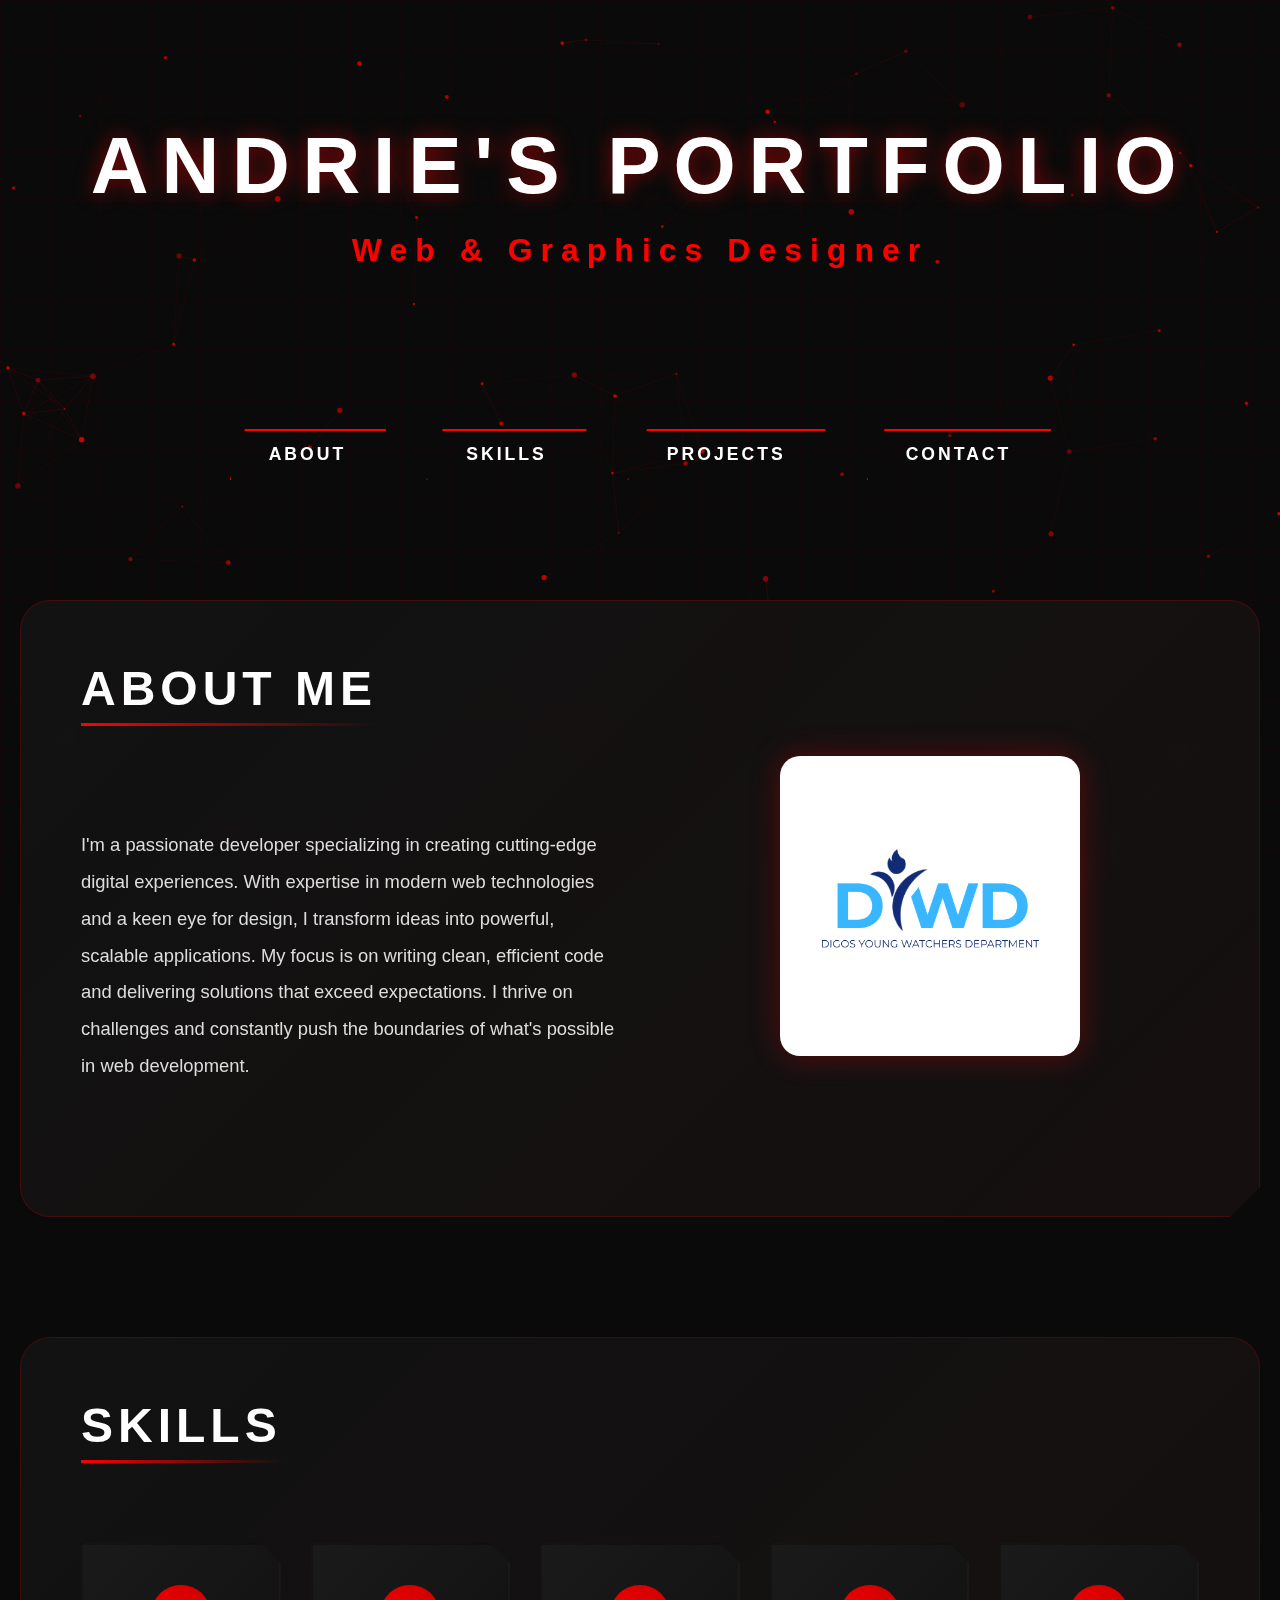
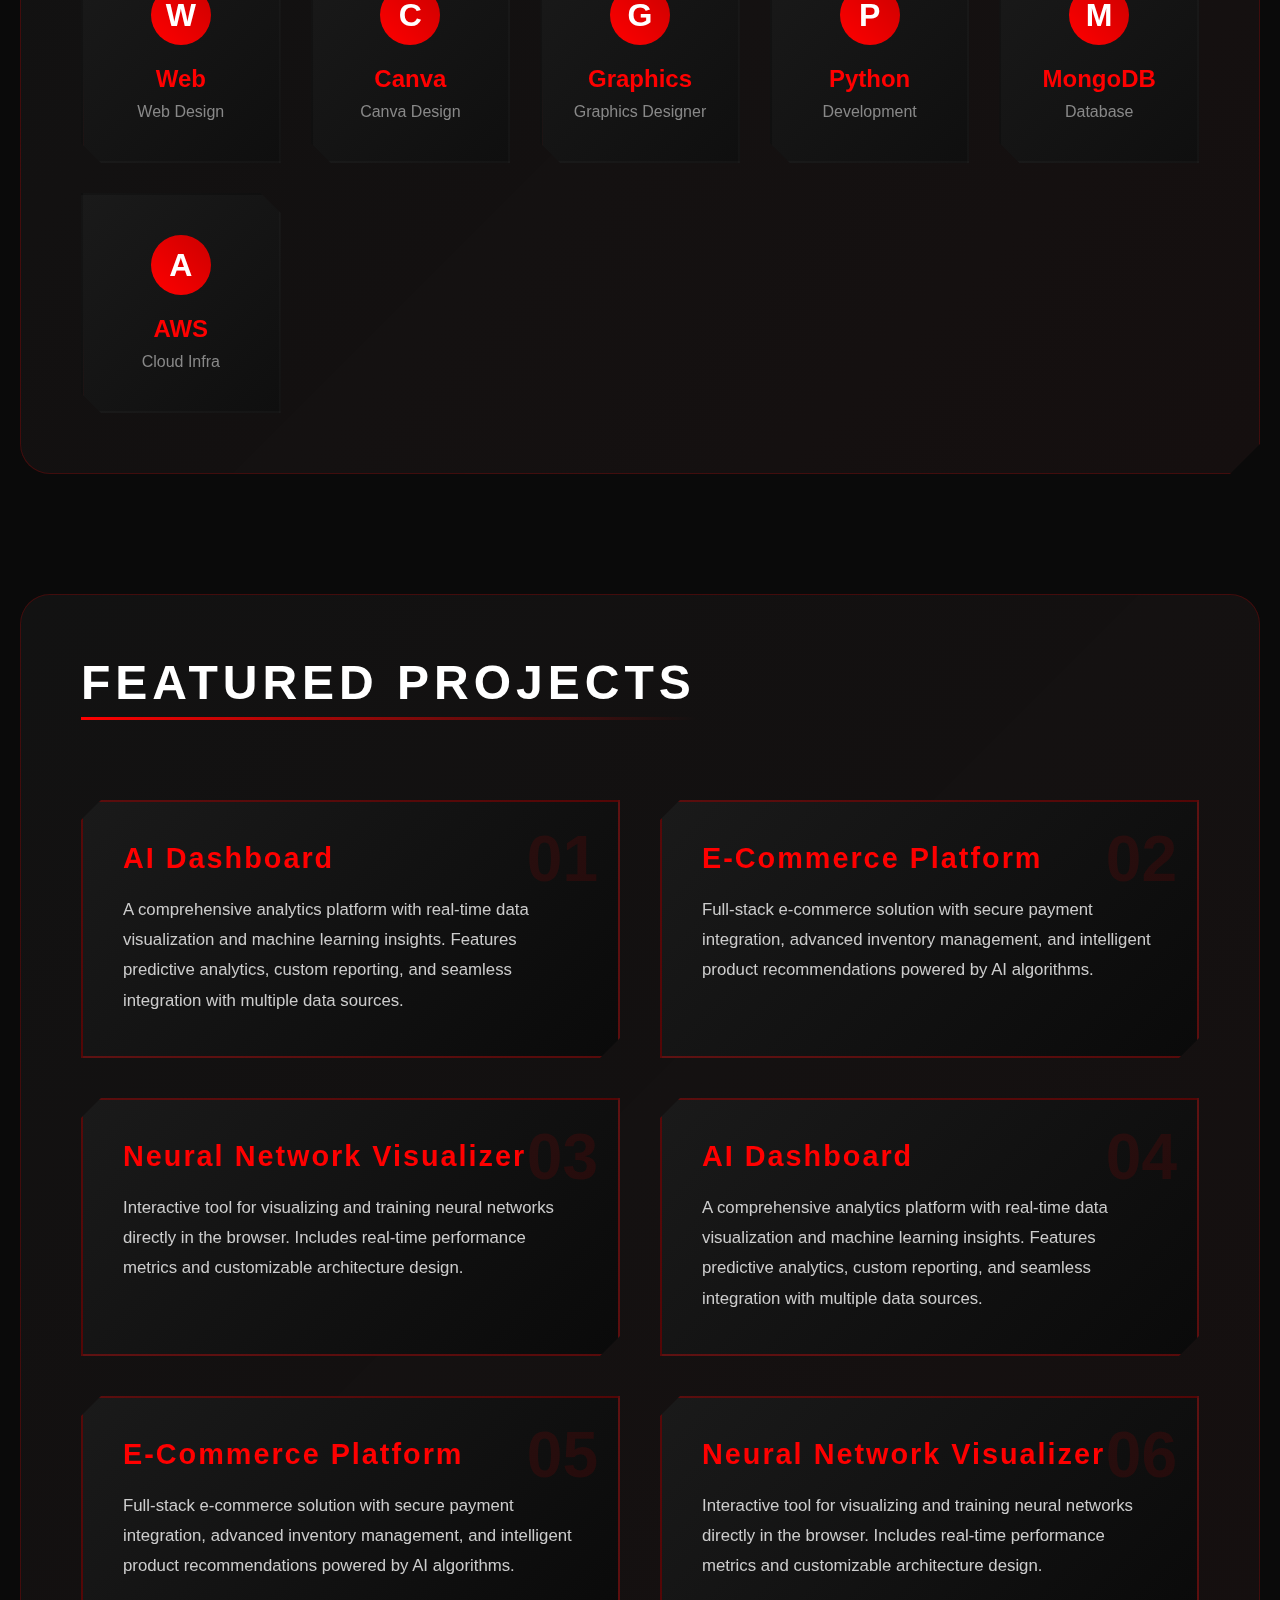
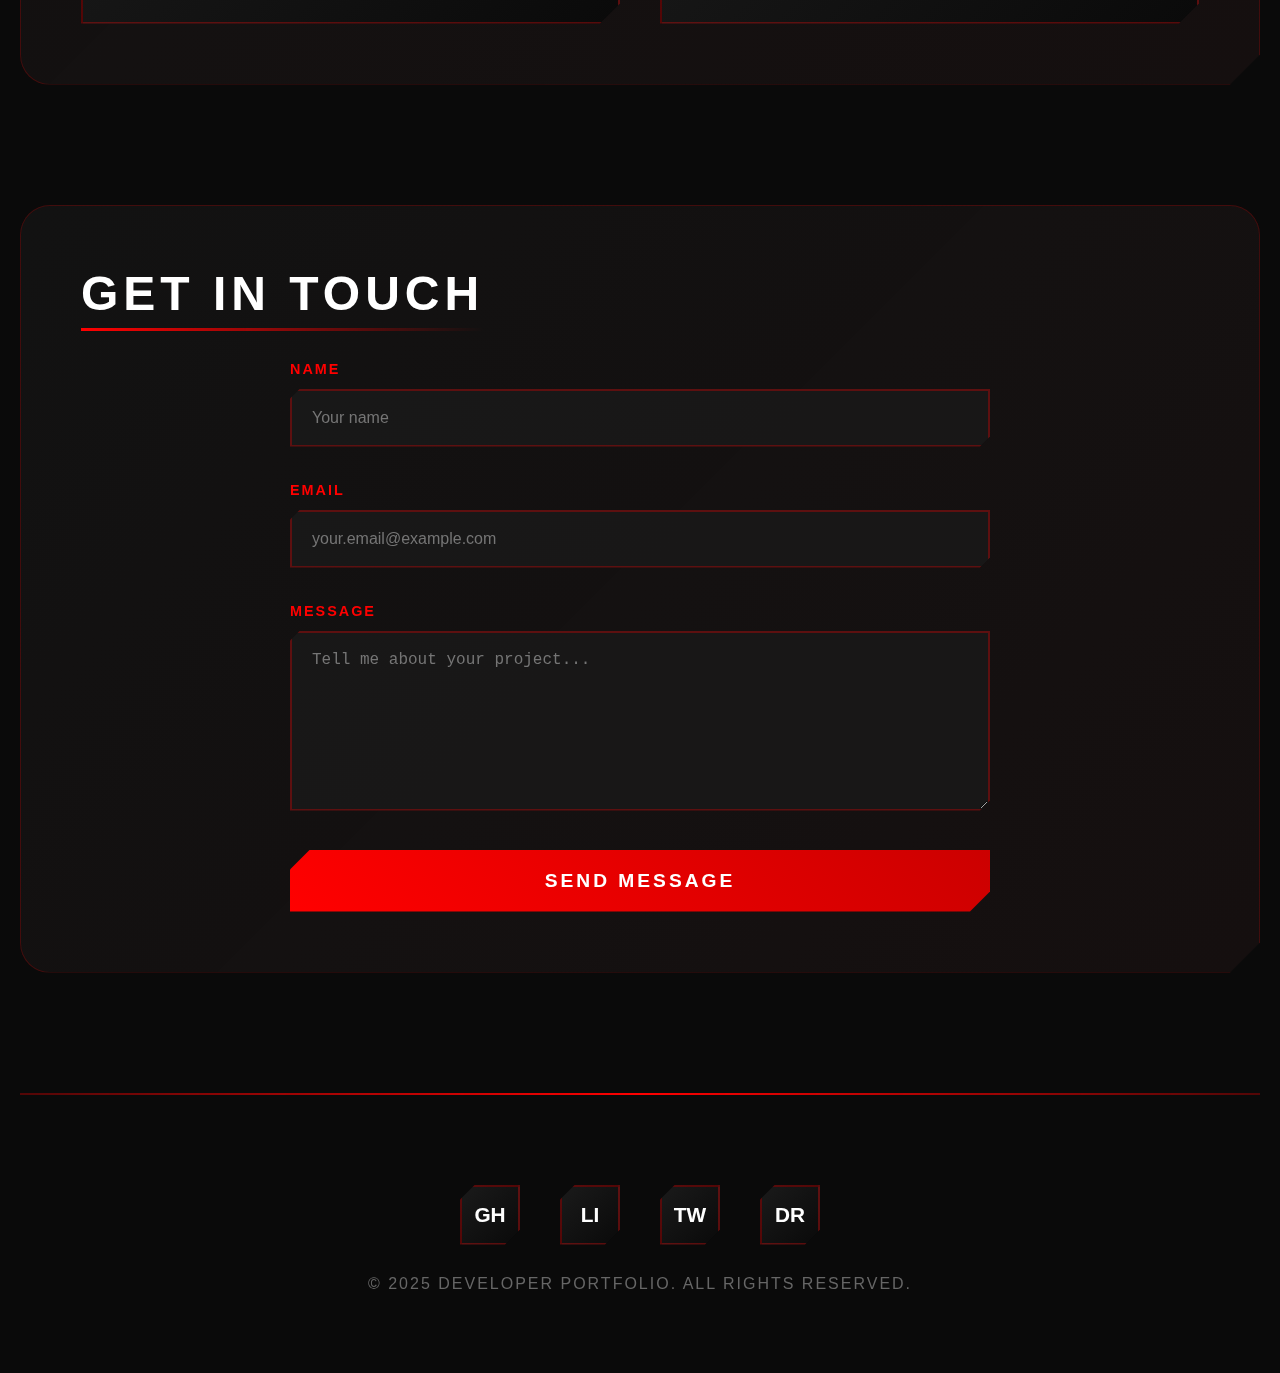
<file: Portfolio/index.html>
<!DOCTYPE html>
<html lang="en">
<head>
    <meta charset="UTF-8">
    <meta name="viewport" content="width=device-width, initial-scale=1.0">
    <title>Tech Portfolio</title>
    <link rel="stylesheet" href="style.css">
</head>
<body>
    <canvas id="particles-canvas"></canvas>
    <div class="background-grid"></div>
    
    <div class="container">
        <header>
            <h1 class="glitch" data-text="ANDRIE'S PORTFOLIO">ANDRIE'S PORTFOLIO</h1>
            <p class="subtitle">Web & Graphics Designer</p>
        </header>

        <nav>
            <button class="nav-btn" onclick="scrollToSection('about')">About</button>
            <button class="nav-btn" onclick="scrollToSection('skills')">Skills</button>
            <button class="nav-btn" onclick="scrollToSection('projects')">Projects</button>
            <button class="nav-btn" onclick="scrollToSection('contact')">Contact</button>
        </nav>

        <section id="about" class="section">
            <h2>About Me</h2>
            <div class="about-container">
                <div class="about-text">
                    <p>
                        I'm a passionate developer specializing in creating cutting-edge digital experiences. 
                        With expertise in modern web technologies and a keen eye for design, I transform ideas 
                        into powerful, scalable applications. My focus is on writing clean, efficient code and 
                        delivering solutions that exceed expectations. I thrive on challenges and constantly 
                        push the boundaries of what's possible in web development.
                    </p>
                </div>
                <div class="about-image">
                    <img src="picture.png" alt="My Picture">
                </div>
            </div>
        </section>
        

        <section id="skills" class="section">
            <h2>Skills</h2>
            <div class="skills-grid">
                <div class="skill-card">
                    <div class="skill-icon">W</div>
                    <h3 style="color: #ff0000;">Web</h3>
                    <p style="color: #888;">Web Design</p>
                </div>
                <div class="skill-card">
                    <div class="skill-icon">C</div>
                    <h3 style="color: #ff0000;">Canva</h3>
                    <p style="color: #888;">Canva Design</p>
                </div>
                <div class="skill-card">
                    <div class="skill-icon">G</div>
                    <h3 style="color: #ff0000;">Graphics</h3>
                    <p style="color: #888;">Graphics Designer</p>
                </div>
                <div class="skill-card">
                    <div class="skill-icon">P</div>
                    <h3 style="color: #ff0000;">Python</h3>
                    <p style="color: #888;">Development</p>
                </div>
                <div class="skill-card">
                    <div class="skill-icon">M</div>
                    <h3 style="color: #ff0000;">MongoDB</h3>
                    <p style="color: #888;">Database</p>
                </div>
                <div class="skill-card">
                    <div class="skill-icon">A</div>
                    <h3 style="color: #ff0000;">AWS</h3>
                    <p style="color: #888;">Cloud Infra</p>
                </div>
            </div>
        </section>

        <section id="projects" class="section">
            <h2>Featured Projects</h2>
            <div class="projects-grid">
                <div class="project-card">
                    <span class="project-number">01</span>
                    <h3>AI Dashboard</h3>
                    <p>A comprehensive analytics platform with real-time data visualization and machine learning insights. Features predictive analytics, custom reporting, and seamless integration with multiple data sources.</p>
                </div>
                <div class="project-card">
                    <span class="project-number">02</span>
                    <h3>E-Commerce Platform</h3>
                    <p>Full-stack e-commerce solution with secure payment integration, advanced inventory management, and intelligent product recommendations powered by AI algorithms.</p>
                </div>
                <div class="project-card">
                    <span class="project-number">03</span>
                    <h3>Neural Network Visualizer</h3>
                    <p>Interactive tool for visualizing and training neural networks directly in the browser. Includes real-time performance metrics and customizable architecture design.</p>
                </div>
                <div class="project-card">
                    <span class="project-number">04</span>
                    <h3>AI Dashboard</h3>
                    <p>A comprehensive analytics platform with real-time data visualization and machine learning insights. Features predictive analytics, custom reporting, and seamless integration with multiple data sources.</p>
                </div>
                <div class="project-card">
                    <span class="project-number">05</span>
                    <h3>E-Commerce Platform</h3>
                    <p>Full-stack e-commerce solution with secure payment integration, advanced inventory management, and intelligent product recommendations powered by AI algorithms.</p>
                </div>
                <div class="project-card">
                    <span class="project-number">06</span>
                    <h3>Neural Network Visualizer</h3>
                    <p>Interactive tool for visualizing and training neural networks directly in the browser. Includes real-time performance metrics and customizable architecture design.</p>
                </div>
            </div>
        </section>

        <section id="contact" class="section">
            <h2>Get In Touch</h2>
            <form class="contact-form" onsubmit="event.preventDefault(); alert('Form submitted! (Demo only)');">
                <div class="form-group">
                    <label>Name</label>
                    <input type="text" required placeholder="Your name">
                </div>
                <div class="form-group">
                    <label>Email</label>
                    <input type="email" required placeholder="your.email@example.com">
                </div>
                <div class="form-group">
                    <label>Message</label>
                    <textarea required placeholder="Tell me about your project..."></textarea>
                </div>
                <button type="submit" class="submit-btn">Send Message</button>
            </form>
        </section>

        <footer>
            <div class="social-links">
                <a href="#" title="GitHub">GH</a>
                <a href="#" title="LinkedIn">LI</a>
                <a href="#" title="Twitter">TW</a>
                <a href="#" title="Dribbble">DR</a>
            </div>
            <p style="color: #666; letter-spacing: 2px;">&copy; 2025 DEVELOPER PORTFOLIO. ALL RIGHTS RESERVED.</p>
        </footer>
    </div>

    <script src="scripts.js"> </script>
</body>
</html>
</file>
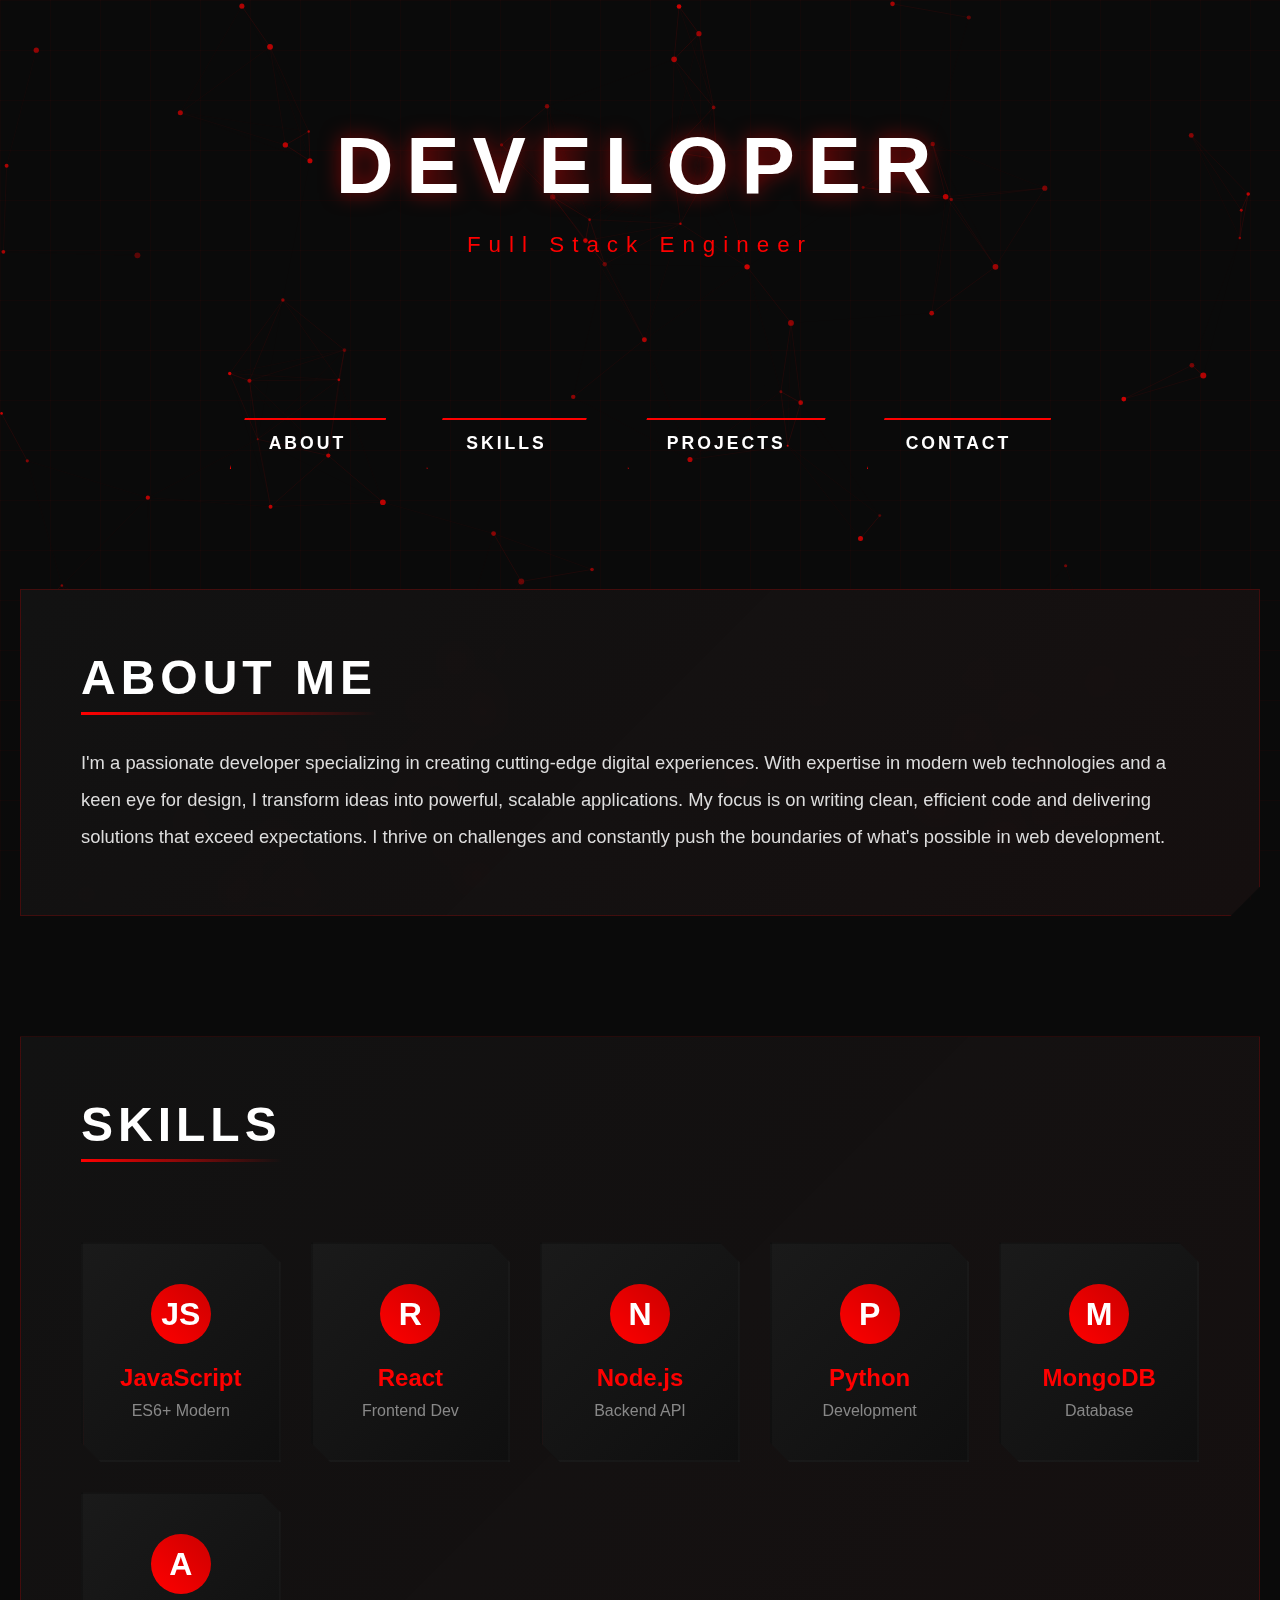
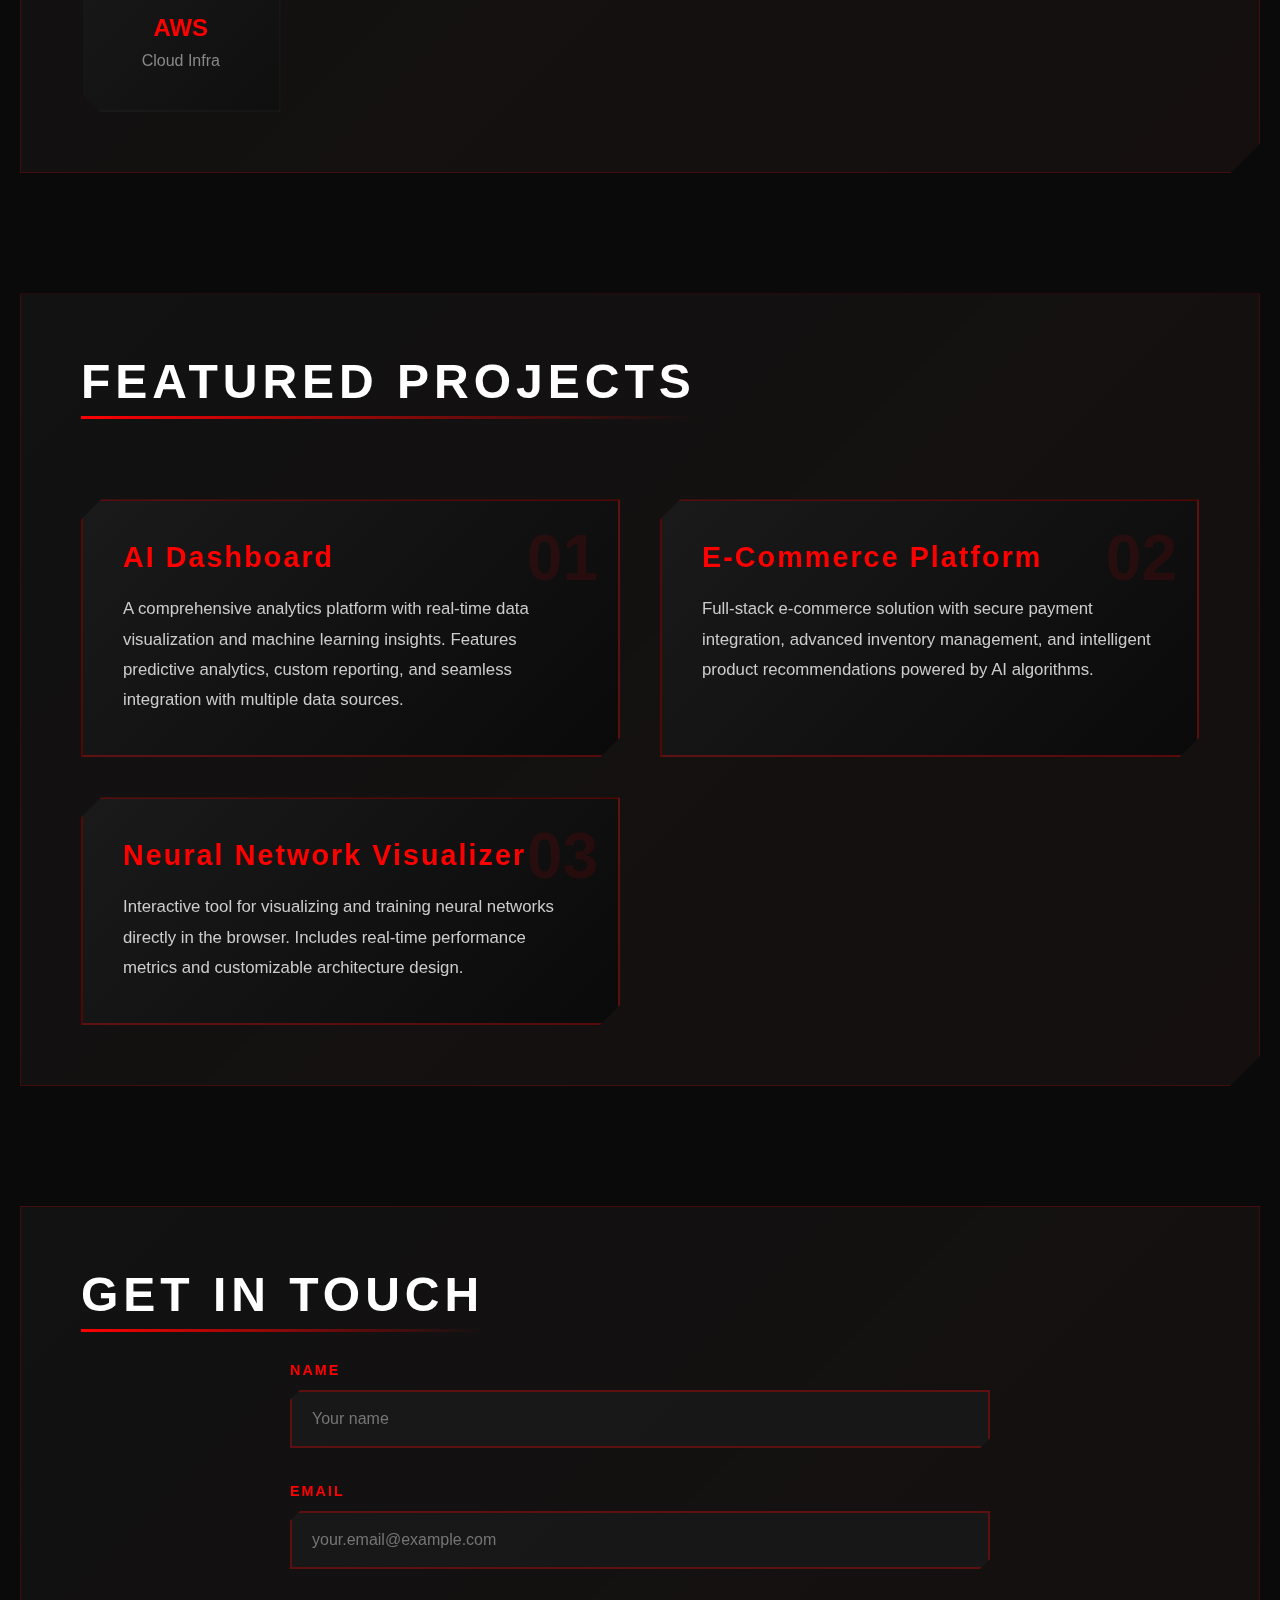
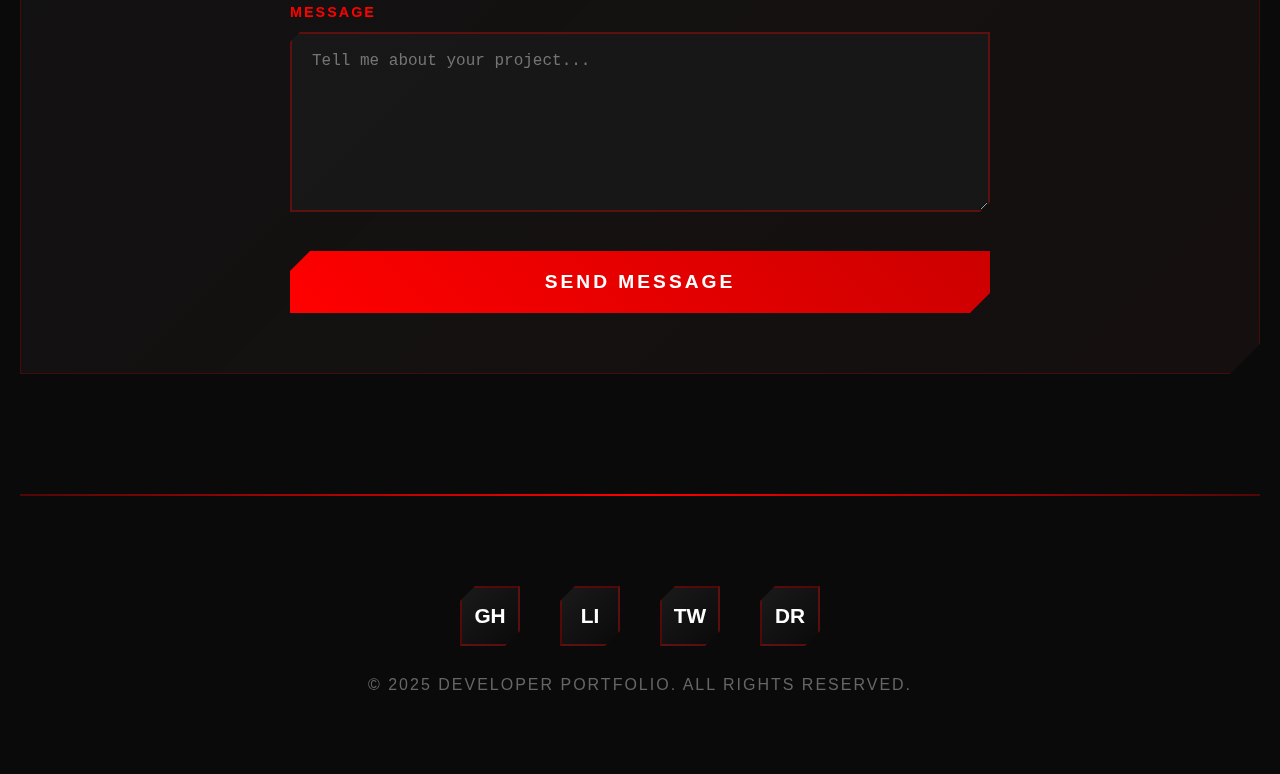
<file: Portfolio/demo.html>
<!DOCTYPE html>
<html lang="en">
<head>
    <meta charset="UTF-8">
    <meta name="viewport" content="width=device-width, initial-scale=1.0">
    <title>Tech Portfolio</title>
    <style>
        * {
            margin: 0;
            padding: 0;
            box-sizing: border-box;
        }

        body {
            font-family: 'Segoe UI', Tahoma, Geneva, Verdana, sans-serif;
            background: #0a0a0a;
            color: #fff;
            overflow-x: hidden;
        }

        #particles-canvas {
            position: fixed;
            top: 0;
            left: 0;
            width: 100%;
            height: 100%;
            z-index: 0;
            pointer-events: none;
        }

        .background-grid {
            position: fixed;
            top: 0;
            left: 0;
            width: 100%;
            height: 100%;
            background-image: 
                linear-gradient(rgba(255, 0, 0, 0.03) 1px, transparent 1px),
                linear-gradient(90deg, rgba(255, 0, 0, 0.03) 1px, transparent 1px);
            background-size: 50px 50px;
            z-index: 0;
            pointer-events: none;
        }

        .container {
            position: relative;
            z-index: 1;
            max-width: 1400px;
            margin: 0 auto;
            padding: 20px;
        }

        header {
            padding: 100px 0;
            text-align: center;
            position: relative;
        }

        .glitch {
            font-size: 5rem;
            font-weight: 900;
            text-transform: uppercase;
            position: relative;
            color: #fff;
            letter-spacing: 0.8rem;
            animation: glitch-skew 1s infinite;
            text-shadow: 0 0 20px rgba(255, 0, 0, 0.5);
        }

        .glitch::before {
            content: attr(data-text);
            position: absolute;
            top: 0;
            left: -2px;
            width: 100%;
            color: #ff0000;
            z-index: -1;
            clip: rect(0, 900px, 0, 0);
            animation: glitch-anim 3s infinite linear alternate-reverse;
        }

        .glitch::after {
            content: attr(data-text);
            position: absolute;
            top: 0;
            left: 2px;
            width: 100%;
            color: #ff0000;
            z-index: -2;
            clip: rect(0, 900px, 0, 0);
            animation: glitch-anim2 2s infinite linear alternate-reverse;
        }

        @keyframes glitch-anim {
            0% { clip: rect(42px, 9999px, 44px, 0); }
            25% { clip: rect(12px, 9999px, 59px, 0); }
            50% { clip: rect(82px, 9999px, 20px, 0); }
            75% { clip: rect(35px, 9999px, 91px, 0); }
            100% { clip: rect(67px, 9999px, 11px, 0); }
        }

        @keyframes glitch-anim2 {
            0% { clip: rect(65px, 9999px, 23px, 0); }
            25% { clip: rect(90px, 9999px, 54px, 0); }
            50% { clip: rect(32px, 9999px, 78px, 0); }
            75% { clip: rect(18px, 9999px, 43px, 0); }
            100% { clip: rect(76px, 9999px, 8px, 0); }
        }

        @keyframes glitch-skew {
            0% { transform: skew(0deg); }
            10% { transform: skew(-2deg); }
            20% { transform: skew(0deg); }
            30% { transform: skew(1deg); }
            40% { transform: skew(0deg); }
            100% { transform: skew(0deg); }
        }

        .subtitle {
            color: #ff0000;
            font-size: 1.4rem;
            margin-top: 20px;
            letter-spacing: 0.5rem;
            animation: pulse 2s ease-in-out infinite;
        }

        @keyframes pulse {
            0%, 100% { opacity: 0.7; }
            50% { opacity: 1; }
        }

        nav {
            display: flex;
            justify-content: center;
            gap: 40px;
            margin: 60px 0;
            flex-wrap: wrap;
        }

        .nav-btn {
            padding: 15px 40px;
            background: transparent;
            border: none;
            color: #fff;
            cursor: pointer;
            font-size: 1.1rem;
            font-weight: 600;
            text-transform: uppercase;
            letter-spacing: 3px;
            position: relative;
            overflow: hidden;
            transition: all 0.4s;
            clip-path: polygon(10% 0%, 100% 0%, 90% 100%, 0% 100%);
        }

        .nav-btn::before {
            content: '';
            position: absolute;
            top: 0;
            left: 0;
            width: 100%;
            height: 100%;
            background: linear-gradient(45deg, #ff0000, #cc0000);
            transform: translateX(-100%);
            transition: transform 0.4s;
            z-index: -1;
        }

        .nav-btn::after {
            content: '';
            position: absolute;
            top: 0;
            left: 0;
            width: 100%;
            height: 100%;
            border: 2px solid #ff0000;
            clip-path: polygon(10% 0%, 100% 0%, 90% 100%, 0% 100%);
        }

        .nav-btn:hover::before {
            transform: translateX(0);
        }

        .nav-btn:hover {
            transform: translateY(-3px);
            box-shadow: 0 10px 30px rgba(255, 0, 0, 0.5);
        }

        .section {
            margin: 120px 0;
            padding: 60px;
            background: linear-gradient(135deg, rgba(20, 20, 20, 0.8) 0%, rgba(30, 20, 20, 0.6) 100%);
            border: 1px solid rgba(255, 0, 0, 0.2);
            backdrop-filter: blur(10px);
            transition: all 0.5s;
            clip-path: polygon(0 0, 100% 0, 100% calc(100% - 30px), calc(100% - 30px) 100%, 0 100%);
            position: relative;
        }

        .section::before {
            content: '';
            position: absolute;
            top: -2px;
            left: -2px;
            right: -2px;
            bottom: -2px;
            background: linear-gradient(45deg, #ff0000, transparent, #ff0000);
            clip-path: polygon(0 0, 100% 0, 100% calc(100% - 30px), calc(100% - 30px) 100%, 0 100%);
            z-index: -1;
            opacity: 0;
            transition: opacity 0.5s;
        }

        .section:hover::before {
            opacity: 1;
        }

        .section:hover {
            transform: translateY(-10px);
            box-shadow: 0 20px 60px rgba(255, 0, 0, 0.3);
        }

        h2 {
            font-size: 3rem;
            margin-bottom: 40px;
            color: #fff;
            text-transform: uppercase;
            letter-spacing: 5px;
            position: relative;
            display: inline-block;
        }

        h2::after {
            content: '';
            position: absolute;
            bottom: -10px;
            left: 0;
            width: 100%;
            height: 3px;
            background: linear-gradient(90deg, #ff0000, transparent);
        }

        .skills-grid {
            display: grid;
            grid-template-columns: repeat(auto-fit, minmax(180px, 1fr));
            gap: 30px;
            margin-top: 50px;
        }

        .skill-card {
            padding: 40px 30px;
            background: linear-gradient(135deg, #1a1a1a 0%, #0f0f0f 100%);
            border: 2px solid transparent;
            text-align: center;
            transition: all 0.4s;
            position: relative;
            overflow: hidden;
            clip-path: polygon(0 0, calc(100% - 20px) 0, 100% 20px, 100% 100%, 20px 100%, 0 calc(100% - 20px));
        }

        .skill-card::before {
            content: '';
            position: absolute;
            top: 0;
            left: 0;
            width: 100%;
            height: 100%;
            background: linear-gradient(45deg, transparent 30%, rgba(255, 0, 0, 0.1) 50%, transparent 70%);
            transform: translateX(-100%);
            transition: transform 0.6s;
        }

        .skill-card:hover::before {
            transform: translateX(100%);
        }

        .skill-card:hover {
            transform: translateY(-10px) scale(1.05);
            border-color: #ff0000;
            box-shadow: 0 15px 40px rgba(255, 0, 0, 0.4);
            background: linear-gradient(135deg, #2a0a0a 0%, #1a0505 100%);
        }

        .skill-card h3 {
            font-size: 1.5rem;
            margin-bottom: 10px;
        }

        .skill-icon {
            width: 60px;
            height: 60px;
            margin: 0 auto 20px;
            background: linear-gradient(45deg, #ff0000, #cc0000);
            border-radius: 50%;
            display: flex;
            align-items: center;
            justify-content: center;
            font-size: 2rem;
            font-weight: bold;
            transition: all 0.4s;
        }

        .skill-card:hover .skill-icon {
            transform: rotateY(360deg);
            box-shadow: 0 0 30px rgba(255, 0, 0, 0.8);
        }

        .projects-grid {
            display: grid;
            grid-template-columns: repeat(auto-fit, minmax(350px, 1fr));
            gap: 40px;
            margin-top: 50px;
        }

        .project-card {
            background: linear-gradient(135deg, #1a1a1a 0%, #0a0a0a 100%);
            border: 2px solid rgba(255, 0, 0, 0.3);
            padding: 40px;
            transition: all 0.5s;
            position: relative;
            overflow: hidden;
            clip-path: polygon(20px 0, 100% 0, 100% calc(100% - 20px), calc(100% - 20px) 100%, 0 100%, 0 20px);
        }

        .project-card::before {
            content: '';
            position: absolute;
            top: -50%;
            right: -50%;
            width: 200%;
            height: 200%;
            background: radial-gradient(circle, rgba(255, 0, 0, 0.2) 0%, transparent 70%);
            transform: scale(0);
            transition: transform 0.6s;
        }

        .project-card::after {
            content: '';
            position: absolute;
            top: 0;
            left: 0;
            width: 100%;
            height: 100%;
            border: 2px solid #ff0000;
            clip-path: polygon(20px 0, 100% 0, 100% calc(100% - 20px), calc(100% - 20px) 100%, 0 100%, 0 20px);
            opacity: 0;
            transition: opacity 0.5s;
        }

        .project-card:hover::before {
            transform: scale(1);
        }

        .project-card:hover::after {
            opacity: 1;
        }

        .project-card:hover {
            transform: translateY(-10px);
            box-shadow: 0 20px 60px rgba(255, 0, 0, 0.4);
            border-color: #ff0000;
        }

        .project-card h3 {
            color: #ff0000;
            margin-bottom: 20px;
            font-size: 1.8rem;
            letter-spacing: 2px;
        }

        .project-card p {
            line-height: 1.8;
            color: #ccc;
            font-size: 1.05rem;
        }

        .project-number {
            position: absolute;
            top: 20px;
            right: 20px;
            font-size: 4rem;
            font-weight: 900;
            color: rgba(255, 0, 0, 0.1);
            transition: all 0.5s;
        }

        .project-card:hover .project-number {
            color: rgba(255, 0, 0, 0.3);
            transform: scale(1.2);
        }

        .contact-form {
            max-width: 700px;
            margin: 0 auto;
        }

        .form-group {
            margin-bottom: 35px;
            position: relative;
        }

        label {
            display: block;
            margin-bottom: 12px;
            color: #ff0000;
            font-weight: 600;
            text-transform: uppercase;
            letter-spacing: 2px;
            font-size: 0.9rem;
        }

        input, textarea {
            width: 100%;
            padding: 18px 20px;
            background: rgba(26, 26, 26, 0.8);
            border: 2px solid rgba(255, 0, 0, 0.3);
            color: #fff;
            font-size: 1rem;
            transition: all 0.3s;
            clip-path: polygon(10px 0, 100% 0, 100% calc(100% - 10px), calc(100% - 10px) 100%, 0 100%, 0 10px);
        }

        input:focus, textarea:focus {
            outline: none;
            border-color: #ff0000;
            box-shadow: 0 0 20px rgba(255, 0, 0, 0.4);
            background: rgba(26, 26, 26, 1);
        }

        textarea {
            resize: vertical;
            min-height: 180px;
        }

        .submit-btn {
            width: 100%;
            padding: 20px;
            background: linear-gradient(45deg, #ff0000, #cc0000);
            border: none;
            color: #fff;
            font-size: 1.2rem;
            font-weight: 700;
            text-transform: uppercase;
            letter-spacing: 3px;
            cursor: pointer;
            transition: all 0.4s;
            clip-path: polygon(20px 0, 100% 0, 100% calc(100% - 20px), calc(100% - 20px) 100%, 0 100%, 0 20px);
            position: relative;
            overflow: hidden;
        }

        .submit-btn::before {
            content: '';
            position: absolute;
            top: 50%;
            left: 50%;
            width: 0;
            height: 0;
            background: rgba(255, 255, 255, 0.2);
            border-radius: 50%;
            transform: translate(-50%, -50%);
            transition: width 0.6s, height 0.6s;
        }

        .submit-btn:hover::before {
            width: 300px;
            height: 300px;
        }

        .submit-btn:hover {
            transform: translateY(-3px);
            box-shadow: 0 15px 50px rgba(255, 0, 0, 0.6);
        }

        .submit-btn:active {
            transform: translateY(0);
        }

        footer {
            text-align: center;
            padding: 60px;
            margin-top: 120px;
            border-top: 2px solid rgba(255, 0, 0, 0.3);
            position: relative;
        }

        footer::before {
            content: '';
            position: absolute;
            top: -2px;
            left: 0;
            width: 100%;
            height: 2px;
            background: linear-gradient(90deg, transparent, #ff0000, transparent);
        }

        .social-links {
            display: flex;
            justify-content: center;
            gap: 40px;
            margin: 30px 0;
        }

        .social-links a {
            width: 60px;
            height: 60px;
            display: flex;
            align-items: center;
            justify-content: center;
            color: #fff;
            font-size: 1.3rem;
            font-weight: 700;
            background: linear-gradient(135deg, #1a1a1a, #0a0a0a);
            border: 2px solid rgba(255, 0, 0, 0.3);
            clip-path: polygon(15px 0, 100% 0, 100% calc(100% - 15px), calc(100% - 15px) 100%, 0 100%, 0 15px);
            transition: all 0.4s;
            text-decoration: none;
        }

        .social-links a:hover {
            background: linear-gradient(45deg, #ff0000, #cc0000);
            border-color: #ff0000;
            transform: translateY(-5px) rotate(5deg);
            box-shadow: 0 10px 30px rgba(255, 0, 0, 0.5);
        }

        @media (max-width: 768px) {
            .glitch {
                font-size: 2.5rem;
                letter-spacing: 0.3rem;
            }

            h2 {
                font-size: 2rem;
            }

            .section {
                padding: 30px;
                margin: 60px 0;
            }

            nav {
                gap: 20px;
            }

            .nav-btn {
                padding: 12px 25px;
                font-size: 0.9rem;
            }

            .projects-grid {
                grid-template-columns: 1fr;
            }

            .skills-grid {
                grid-template-columns: repeat(auto-fit, minmax(140px, 1fr));
            }
        }
    </style>
</head>
<body>
    <canvas id="particles-canvas"></canvas>
    <div class="background-grid"></div>
    
    <div class="container">
        <header>
            <h1 class="glitch" data-text="DEVELOPER">DEVELOPER</h1>
            <p class="subtitle">Full Stack Engineer</p>
        </header>

        <nav>
            <button class="nav-btn" onclick="scrollToSection('about')">About</button>
            <button class="nav-btn" onclick="scrollToSection('skills')">Skills</button>
            <button class="nav-btn" onclick="scrollToSection('projects')">Projects</button>
            <button class="nav-btn" onclick="scrollToSection('contact')">Contact</button>
        </nav>

        <section id="about" class="section">
            <h2>About Me</h2>
            <p style="line-height: 2; font-size: 1.15rem; color: #ddd;">
                I'm a passionate developer specializing in creating cutting-edge digital experiences. 
                With expertise in modern web technologies and a keen eye for design, I transform ideas 
                into powerful, scalable applications. My focus is on writing clean, efficient code and 
                delivering solutions that exceed expectations. I thrive on challenges and constantly 
                push the boundaries of what's possible in web development.
            </p>
        </section>

        <section id="skills" class="section">
            <h2>Skills</h2>
            <div class="skills-grid">
                <div class="skill-card">
                    <div class="skill-icon">JS</div>
                    <h3 style="color: #ff0000;">JavaScript</h3>
                    <p style="color: #888;">ES6+ Modern</p>
                </div>
                <div class="skill-card">
                    <div class="skill-icon">R</div>
                    <h3 style="color: #ff0000;">React</h3>
                    <p style="color: #888;">Frontend Dev</p>
                </div>
                <div class="skill-card">
                    <div class="skill-icon">N</div>
                    <h3 style="color: #ff0000;">Node.js</h3>
                    <p style="color: #888;">Backend API</p>
                </div>
                <div class="skill-card">
                    <div class="skill-icon">P</div>
                    <h3 style="color: #ff0000;">Python</h3>
                    <p style="color: #888;">Development</p>
                </div>
                <div class="skill-card">
                    <div class="skill-icon">M</div>
                    <h3 style="color: #ff0000;">MongoDB</h3>
                    <p style="color: #888;">Database</p>
                </div>
                <div class="skill-card">
                    <div class="skill-icon">A</div>
                    <h3 style="color: #ff0000;">AWS</h3>
                    <p style="color: #888;">Cloud Infra</p>
                </div>
            </div>
        </section>

        <section id="projects" class="section">
            <h2>Featured Projects</h2>
            <div class="projects-grid">
                <div class="project-card">
                    <span class="project-number">01</span>
                    <h3>AI Dashboard</h3>
                    <p>A comprehensive analytics platform with real-time data visualization and machine learning insights. Features predictive analytics, custom reporting, and seamless integration with multiple data sources.</p>
                </div>
                <div class="project-card">
                    <span class="project-number">02</span>
                    <h3>E-Commerce Platform</h3>
                    <p>Full-stack e-commerce solution with secure payment integration, advanced inventory management, and intelligent product recommendations powered by AI algorithms.</p>
                </div>
                <div class="project-card">
                    <span class="project-number">03</span>
                    <h3>Neural Network Visualizer</h3>
                    <p>Interactive tool for visualizing and training neural networks directly in the browser. Includes real-time performance metrics and customizable architecture design.</p>
                </div>
            </div>
        </section>

        <section id="contact" class="section">
            <h2>Get In Touch</h2>
            <form class="contact-form" onsubmit="event.preventDefault(); alert('Form submitted! (Demo only)');">
                <div class="form-group">
                    <label>Name</label>
                    <input type="text" required placeholder="Your name">
                </div>
                <div class="form-group">
                    <label>Email</label>
                    <input type="email" required placeholder="your.email@example.com">
                </div>
                <div class="form-group">
                    <label>Message</label>
                    <textarea required placeholder="Tell me about your project..."></textarea>
                </div>
                <button type="submit" class="submit-btn">Send Message</button>
            </form>
        </section>

        <footer>
            <div class="social-links">
                <a href="#" title="GitHub">GH</a>
                <a href="#" title="LinkedIn">LI</a>
                <a href="#" title="Twitter">TW</a>
                <a href="#" title="Dribbble">DR</a>
            </div>
            <p style="color: #666; letter-spacing: 2px;">&copy; 2025 DEVELOPER PORTFOLIO. ALL RIGHTS RESERVED.</p>
        </footer>
    </div>

    <script>
        const canvas = document.getElementById('particles-canvas');
        const ctx = canvas.getContext('2d');
        
        canvas.width = window.innerWidth;
        canvas.height = window.innerHeight;

        let particles = [];
        const particleCount = 100;
        const connectionDistance = 150;
        let mouse = { x: null, y: null, radius: 150 };

        class Particle {
            constructor() {
                this.x = Math.random() * canvas.width;
                this.y = Math.random() * canvas.height;
                this.vx = (Math.random() - 0.5) * 0.5;
                this.vy = (Math.random() - 0.5) * 0.5;
                this.size = Math.random() * 2 + 1;
                this.opacity = Math.random() * 0.5 + 0.3;
            }

            update() {
                this.x += this.vx;
                this.y += this.vy;

                if (mouse.x !== null) {
                    const dx = mouse.x - this.x;
                    const dy = mouse.y - this.y;
                    const distance = Math.sqrt(dx * dx + dy * dy);
                    
                    if (distance < mouse.radius) {
                        const force = (mouse.radius - distance) / mouse.radius;
                        const angle = Math.atan2(dy, dx);
                        this.vx -= Math.cos(angle) * force * 0.2;
                        this.vy -= Math.sin(angle) * force * 0.2;
                    }
                }

                if (this.x < 0 || this.x > canvas.width) this.vx *= -1;
                if (this.y < 0 || this.y > canvas.height) this.vy *= -1;

                const speed = Math.sqrt(this.vx * this.vx + this.vy * this.vy);
                if (speed > 2) {
                    this.vx = (this.vx / speed) * 2;
                    this.vy = (this.vy / speed) * 2;
                }
            }

            draw() {
                ctx.fillStyle = `rgba(255, 0, 0, ${this.opacity})`;
                ctx.beginPath();
                ctx.arc(this.x, this.y, this.size, 0, Math.PI * 2);
                ctx.fill();
            }
        }

        function init() {
            particles = [];
            for (let i = 0; i < particleCount; i++) {
                particles.push(new Particle());
            }
        }

        function connectParticles() {
            for (let i = 0; i < particles.length; i++) {
                for (let j = i + 1; j < particles.length; j++) {
                    const dx = particles[i].x - particles[j].x;
                    const dy = particles[i].y - particles[j].y;
                    const distance = Math.sqrt(dx * dx + dy * dy);

                    if (distance < connectionDistance) {
                        const opacity = (1 - distance / connectionDistance) * 0.3;
                        ctx.strokeStyle = `rgba(255, 0, 0, ${opacity})`;
                        ctx.lineWidth = 0.5;
                        ctx.beginPath();
                        ctx.moveTo(particles[i].x, particles[i].y);
                        ctx.lineTo(particles[j].x, particles[j].y);
                        ctx.stroke();
                    }
                }
            }
        }

        function animate() {
            ctx.clearRect(0, 0, canvas.width, canvas.height);
            
            particles.forEach(particle => {
                particle.update();
                particle.draw();
            });

            connectParticles();
            requestAnimationFrame(animate);
        }

        window.addEventListener('mousemove', (e) => {
            mouse.x = e.x;
            mouse.y = e.y;
        });

        window.addEventListener('mouseleave', () => {
            mouse.x = null;
            mouse.y = null;
        });

        window.addEventListener('resize', () => {
            canvas.width = window.innerWidth;
            canvas.height = window.innerHeight;
            init();
        });

        function scrollToSection(id) {
            document.getElementById(id).scrollIntoView({ behavior: 'smooth' });
        }

        init();
        animate();
    </script>
</body>
</html>
</file>
<file: Portfolio/style.css>
* {
    margin: 0;
    padding: 0;
    box-sizing: border-box;
}

body {
    font-family: 'Segoe UI', Tahoma, Geneva, Verdana, sans-serif;
    background: #0a0a0a;
    color: #fff;
    overflow-x: hidden;
}

#particles-canvas {
    position: fixed;
    top: 0;
    left: 0;
    width: 100%;
    height: 100%;
    z-index: 0;
    pointer-events: none;
}

.background-grid {
    position: fixed;
    top: 0;
    left: 0;
    width: 100%;
    height: 100%;
    background-image: 
        linear-gradient(rgba(255, 0, 0, 0.03) 1px, transparent 1px),
        linear-gradient(90deg, rgba(255, 0, 0, 0.03) 1px, transparent 1px);
    background-size: 50px 50px;
    z-index: 0;
    pointer-events: none;
}

.container {
    position: relative;
    z-index: 1;
    max-width: 1400px;
    margin: 0 auto;
    padding: 20px;
}

header {
    padding: 100px 0;
    text-align: center;
    position: relative;
}

.glitch {
    font-size: 5rem;
    font-weight: 900;
    text-transform: uppercase;
    position: relative;
    color: #fff;
    letter-spacing: 0.8rem;
    animation: glitch-skew 1s infinite;
    text-shadow: 0 0 20px rgba(255, 0, 0, 0.5);
}

.glitch::before {
    content: attr(data-text);
    position: absolute;
    top: 0;
    left: -2px;
    width: 100%;
    color: #ff0000;
    z-index: -1;
    clip: rect(0, 900px, 0, 0);
    animation: glitch-anim 3s infinite linear alternate-reverse;
}

.glitch::after {
    content: attr(data-text);
    position: absolute;
    top: 0;
    left: 2px;
    width: 100%;
    color: #ff0000;
    z-index: -2;
    clip: rect(0, 900px, 0, 0);
    animation: glitch-anim2 2s infinite linear alternate-reverse;
}

@keyframes glitch-anim {
    0% { clip: rect(42px, 9999px, 44px, 0); }
    25% { clip: rect(12px, 9999px, 59px, 0); }
    50% { clip: rect(82px, 9999px, 20px, 0); }
    75% { clip: rect(35px, 9999px, 91px, 0); }
    100% { clip: rect(67px, 9999px, 11px, 0); }
}

@keyframes glitch-anim2 {
    0% { clip: rect(65px, 9999px, 23px, 0); }
    25% { clip: rect(90px, 9999px, 54px, 0); }
    50% { clip: rect(32px, 9999px, 78px, 0); }
    75% { clip: rect(18px, 9999px, 43px, 0); }
    100% { clip: rect(76px, 9999px, 8px, 0); }
}

@keyframes glitch-skew {
    0% { transform: skew(0deg); }
    10% { transform: skew(-2deg); }
    20% { transform: skew(0deg); }
    30% { transform: skew(1deg); }
    40% { transform: skew(0deg); }
    100% { transform: skew(0deg); }
}

.subtitle {
    color: #ff0000;
    font-size: xx-large;
    font-weight: bold;
    margin-top: 20px;
    letter-spacing: 0.5rem;
    animation: pulse 2s ease-in-out infinite;
}

@keyframes pulse {
    0%, 100% { opacity: 0.7; }
    50% { opacity: 1; }
}

nav {
    display: flex;
    justify-content: center;
    gap: 40px;
    margin: 60px 0;
    flex-wrap: wrap;
}

.nav-btn {
    padding: 15px 40px;
    background: transparent;
    border: none;
    color: #fff;
    cursor: pointer;
    font-size: 1.1rem;
    font-weight: 600;
    text-transform: uppercase;
    letter-spacing: 3px;
    position: relative;
    overflow: hidden;
    transition: all 0.4s;
    clip-path: polygon(10% 0%, 100% 0%, 90% 100%, 0% 100%);
}

.nav-btn::before {
    content: '';
    position: absolute;
    top: 0;
    left: 0;
    width: 100%;
    height: 100%;
    background: linear-gradient(45deg, #ff0000, #cc0000);
    transform: translateX(-100%);
    transition: transform 0.4s;
    z-index: -1;
}

.nav-btn::after {
    content: '';
    position: absolute;
    top: 0;
    left: 0;
    width: 100%;
    height: 100%;
    border: 2px solid #ff0000;
    clip-path: polygon(10% 0%, 100% 0%, 90% 100%, 0% 100%);
}

.nav-btn:hover::before {
    transform: translateX(0);
}

.nav-btn:hover {
    transform: translateY(-3px);
    box-shadow: 0 10px 30px rgba(255, 0, 0, 0.5);
}
.about-container {
    display: flex;
    align-items: center;
    justify-content: space-between;
    gap: 40px;
    flex-wrap: wrap; /* makes it responsive on smaller screens */
}

.about-text {
    flex: 1;
    min-width: 300px;
    color: #ddd;
    font-size: 1.15rem;
    line-height: 2;
}

.about-image {
    flex: 1;
    min-width: 250px;
    display: flex;
    justify-content: center;
}

.about-image img {
    width: 300px;
    margin-bottom   : 100px;
    max-width: 100%;
    border-radius: 20px;
    box-shadow: 0 0 30px rgba(255, 0, 0, 0.3);
    transition: transform 0.4s, box-shadow 0.4s;
}

.about-image img:hover {
    transform: scale(1.05);
    box-shadow: 0 0 40px rgba(255, 0, 0, 0.6);
}

@media (max-width: 768px) {
    .about-container {
        flex-direction: column;
        text-align: center;
    }

    .about-image {
        margin-top: 30px;
    }
}


.section {
    margin: 120px 0;
    padding: 60px;
    background: linear-gradient(135deg, rgba(20, 20, 20, 0.8) 0%, rgba(30, 20, 20, 0.6) 100%);
    border: 1px solid rgba(255, 0, 0, 0.2);
    backdrop-filter: blur(10px);
    transition: all 0.5s;
    clip-path: polygon(0 0, 100% 0, 100% calc(100% - 30px), calc(100% - 30px) 100%, 0 100%);
    position: relative;
    border-radius: 30px;
}

.section::before {
    content: '';
    position: absolute;
    top: -2px;
    left: -2px;
    right: -2px;
    bottom: -2px;
    background: linear-gradient(45deg, #ff0000, transparent, #ff0000);
    clip-path: polygon(0 0, 100% 0, 100% calc(100% - 30px), calc(100% - 30px) 100%, 0 100%);
    z-index: -1;
    opacity: 0;
    transition: opacity 0.5s;
    border-radius: 30px;
}

.section:hover::before {
    opacity: 1;
}

.section:hover {
    transform: translateY(-10px);
    box-shadow: 0 20px 60px rgba(255, 0, 0, 0.3);
}

h2 {
    font-size: 3rem;
    margin-bottom: 40px;
    color: #fff;
    text-transform: uppercase;
    letter-spacing: 5px;
    position: relative;
    display: inline-block;
}

h2::after {
    content: '';
    position: absolute;
    bottom: -10px;
    left: 0;
    width: 100%;
    height: 3px;
    background: linear-gradient(90deg, #ff0000, transparent);
}

.skills-grid {
    display: grid;
    grid-template-columns: repeat(auto-fit, minmax(180px, 1fr));
    gap: 30px;
    margin-top: 50px;
}

.skill-card {
    padding: 40px 30px;
    background: linear-gradient(135deg, #1a1a1a 0%, #0f0f0f 100%);
    border: 2px solid transparent;
    text-align: center;
    transition: all 0.4s;
    position: relative;
    overflow: hidden;
    clip-path: polygon(0 0, calc(100% - 20px) 0, 100% 20px, 100% 100%, 20px 100%, 0 calc(100% - 20px));
}

.skill-card::before {
    content: '';
    position: absolute;
    top: 0;
    left: 0;
    width: 100%;
    height: 100%;
    background: linear-gradient(45deg, transparent 30%, rgba(255, 0, 0, 0.1) 50%, transparent 70%);
    transform: translateX(-100%);
    transition: transform 0.6s;
}

.skill-card:hover::before {
    transform: translateX(100%);
}

.skill-card:hover {
    transform: translateY(-10px) scale(1.05);
    border-color: #ff0000;
    box-shadow: 0 15px 40px rgba(255, 0, 0, 0.4);
    background: linear-gradient(135deg, #2a0a0a 0%, #1a0505 100%);
}

.skill-card h3 {
    font-size: 1.5rem;
    margin-bottom: 10px;
}

.skill-icon {
    width: 60px;
    height: 60px;
    margin: 0 auto 20px;
    background: linear-gradient(45deg, #ff0000, #cc0000);
    border-radius: 50%;
    display: flex;
    align-items: center;
    justify-content: center;
    font-size: 2rem;
    font-weight: bold;
    transition: all 0.4s;
}

.skill-card:hover .skill-icon {
    transform: rotateY(360deg);
    box-shadow: 0 0 30px rgba(255, 0, 0, 0.8);
}

.projects-grid {
    display: grid;
    grid-template-columns: repeat(auto-fit, minmax(350px, 1fr));
    gap: 40px;
    margin-top: 50px;
}

.project-card {
    background: linear-gradient(135deg, #1a1a1a 0%, #0a0a0a 100%);
    border: 2px solid rgba(255, 0, 0, 0.3);
    padding: 40px;
    transition: all 0.5s;
    position: relative;
    overflow: hidden;
    clip-path: polygon(20px 0, 100% 0, 100% calc(100% - 20px), calc(100% - 20px) 100%, 0 100%, 0 20px);
}

.project-card::before {
    content: '';
    position: absolute;
    top: -50%;
    right: -50%;
    width: 200%;
    height: 200%;
    background: radial-gradient(circle, rgba(255, 0, 0, 0.2) 0%, transparent 70%);
    transform: scale(0);
    transition: transform 0.6s;
}

.project-card::after {
    content: '';
    position: absolute;
    top: 0;
    left: 0;
    width: 100%;
    height: 100%;
    border: 2px solid #ff0000;
    clip-path: polygon(20px 0, 100% 0, 100% calc(100% - 20px), calc(100% - 20px) 100%, 0 100%, 0 20px);
    opacity: 0;
    transition: opacity 0.5s;
}

.project-card:hover::before {
    transform: scale(1);
}

.project-card:hover::after {
    opacity: 1;
}

.project-card:hover {
    transform: translateY(-10px);
    box-shadow: 0 20px 60px rgba(255, 0, 0, 0.4);
    border-color: #ff0000;
}

.project-card h3 {
    color: #ff0000;
    margin-bottom: 20px;
    font-size: 1.8rem;
    letter-spacing: 2px;
}

.project-card p {
    line-height: 1.8;
    color: #ccc;
    font-size: 1.05rem;
}

.project-number {
    position: absolute;
    top: 20px;
    right: 20px;
    font-size: 4rem;
    font-weight: 900;
    color: rgba(255, 0, 0, 0.1);
    transition: all 0.5s;
}

.project-card:hover .project-number {
    color: rgba(255, 0, 0, 0.3);
    transform: scale(1.2);
}

.contact-form {
    max-width: 700px;
    margin: 0 auto;
}

.form-group {
    margin-bottom: 35px;
    position: relative;
}

label {
    display: block;
    margin-bottom: 12px;
    color: #ff0000;
    font-weight: 600;
    text-transform: uppercase;
    letter-spacing: 2px;
    font-size: 0.9rem;
}

input, textarea {
    width: 100%;
    padding: 18px 20px;
    background: rgba(26, 26, 26, 0.8);
    border: 2px solid rgba(255, 0, 0, 0.3);
    color: #fff;
    font-size: 1rem;
    transition: all 0.3s;
    clip-path: polygon(10px 0, 100% 0, 100% calc(100% - 10px), calc(100% - 10px) 100%, 0 100%, 0 10px);
}

input:focus, textarea:focus {
    outline: none;
    border-color: #ff0000;
    box-shadow: 0 0 20px rgba(255, 0, 0, 0.4);
    background: rgba(26, 26, 26, 1);
}

textarea {
    resize: vertical;
    min-height: 180px;
}

.submit-btn {
    width: 100%;
    padding: 20px;
    background: linear-gradient(45deg, #ff0000, #cc0000);
    border: none;
    color: #fff;
    font-size: 1.2rem;
    font-weight: 700;
    text-transform: uppercase;
    letter-spacing: 3px;
    cursor: pointer;
    transition: all 0.4s;
    clip-path: polygon(20px 0, 100% 0, 100% calc(100% - 20px), calc(100% - 20px) 100%, 0 100%, 0 20px);
    position: relative;
    overflow: hidden;
}

.submit-btn::before {
    content: '';
    position: absolute;
    top: 50%;
    left: 50%;
    width: 0;
    height: 0;
    background: rgba(255, 255, 255, 0.2);
    border-radius: 50%;
    transform: translate(-50%, -50%);
    transition: width 0.6s, height 0.6s;
}

.submit-btn:hover::before {
    width: 300px;
    height: 300px;
}

.submit-btn:hover {
    transform: translateY(-3px);
    box-shadow: 0 15px 50px rgba(255, 0, 0, 0.6);
}

.submit-btn:active {
    transform: translateY(0);
}

footer {
    text-align: center;
    padding: 60px;
    margin-top: 120px;
    border-top: 2px solid rgba(255, 0, 0, 0.3);
    position: relative;
}

footer::before {
    content: '';
    position: absolute;
    top: -2px;
    left: 0;
    width: 100%;
    height: 2px;
    background: linear-gradient(90deg, transparent, #ff0000, transparent);
}

.social-links {
    display: flex;
    justify-content: center;
    gap: 40px;
    margin: 30px 0;
}

.social-links a {
    width: 60px;
    height: 60px;
    display: flex;
    align-items: center;
    justify-content: center;
    color: #fff;
    font-size: 1.3rem;
    font-weight: 700;
    background: linear-gradient(135deg, #1a1a1a, #0a0a0a);
    border: 2px solid rgba(255, 0, 0, 0.3);
    clip-path: polygon(15px 0, 100% 0, 100% calc(100% - 15px), calc(100% - 15px) 100%, 0 100%, 0 15px);
    transition: all 0.4s;
    text-decoration: none;
}

.social-links a:hover {
    background: linear-gradient(45deg, #ff0000, #cc0000);
    border-color: #ff0000;
    transform: translateY(-5px) rotate(5deg);
    box-shadow: 0 10px 30px rgba(255, 0, 0, 0.5);
}

@media (max-width: 768px) {
    .glitch {
        font-size: 2.5rem;
        letter-spacing: 0.3rem;
    }

    h2 {
        font-size: 2rem;
    }

    .section {
        padding: 30px;
        margin: 60px 0;
    }

    nav {
        gap: 20px;
    }

    .nav-btn {
        padding: 12px 25px;
        font-size: 0.9rem;
    }

    .projects-grid {
        grid-template-columns: 1fr;
    }

    .skills-grid {
        grid-template-columns: repeat(auto-fit, minmax(140px, 1fr));
    }
}
</file>
